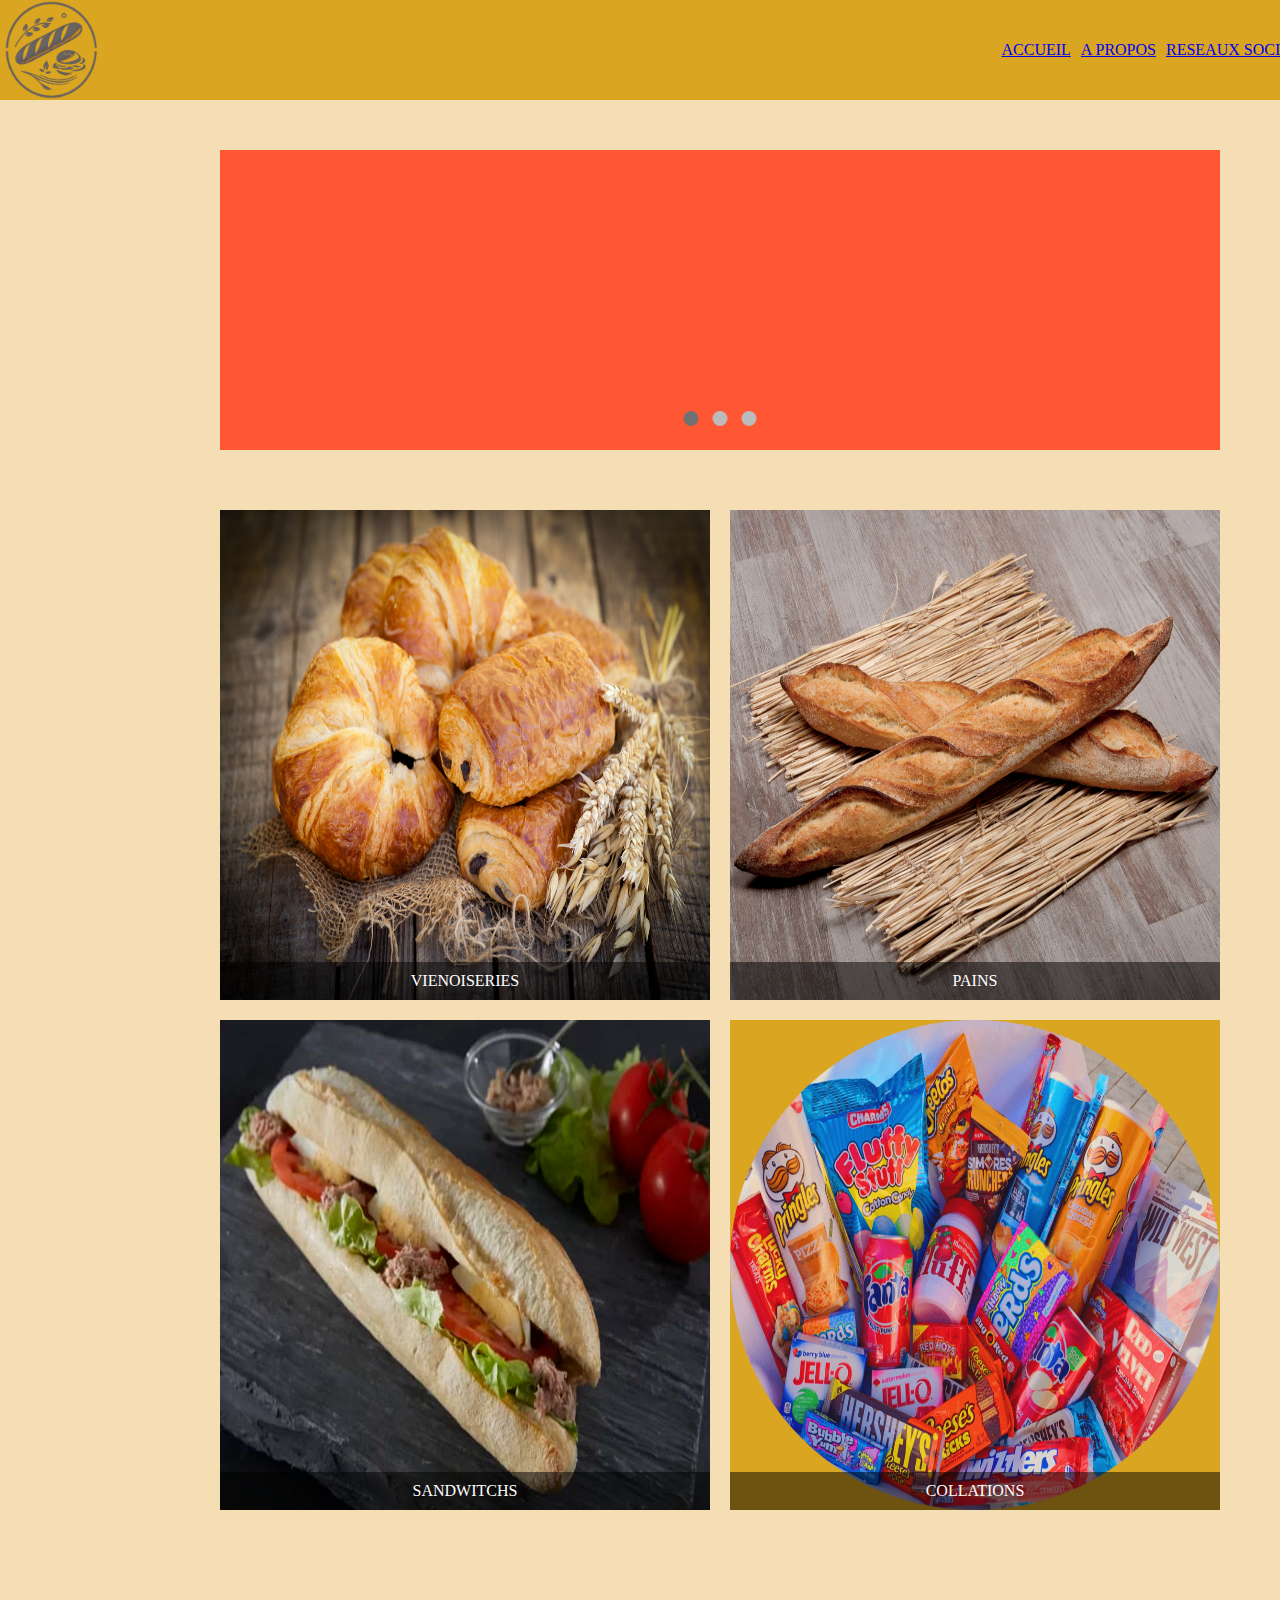
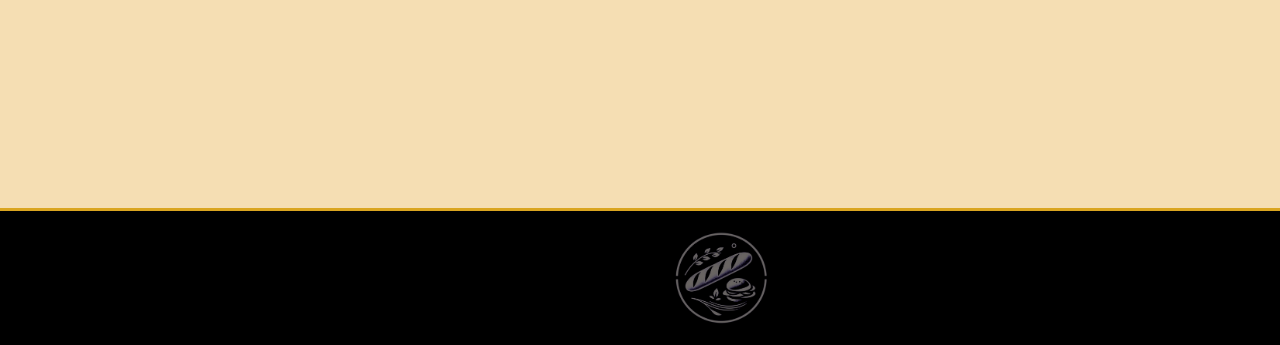
<file: index.html>
<!DOCTYPE html>
<html lang="fr">
<head>
    <meta charset="UTF-8">
    <meta name="viewport" content="width=device-width, initial-scale=1.0">
    <title>Le Carré Doré</title>
    <link rel="stylesheet" href="style1.css">
</head>
<body>
    <header>
        <div class="Nav">
            <img src="carreDore2-removebg-preview-fotor-202405071278.png" alt="Logo">
            <div class="Navbar">
                <p>
                    <a href="index.html">
                        ACCUEIL
                    </a>
                </p>
                <p>
                    <a href="aPropos.html">
                        A PROPOS
                    </a>
                </p>
                <p>
                    <a href="reseaux.html">
                        RESEAUX SOCIAUX
                    </a>
                </p>
                <p>
                    <a href="commande.html">
                        COMMANDE
                    </a>
                </p>
            </div>
        </div>
    </header>
    
    <main>
        <section>
            <div class="carousel">
                <div class="carousel-item active" style="background-color: #ff5733;"></div>
                <div class="carousel-item" style="background-color: #8a2be2;"></div>
                <div class="carousel-item" style="background-color: #1e90ff;"></div>
                <div class="dots">
                    <span class="dot active"></span>
                    <span class="dot"></span>
                    <span class="dot"></span>
                </div>
            </div>
        </section>
        <section class="carrés">
            <div class="carré">
                <img src="viennoiseries.jpg" alt="viennoiseries">
                <div class="étiquette">
                    VIENOISERIES
                </div>
            </div>
            <div class="carré">
                <img src="pains.jpg" alt="pains">
                <div class="étiquette">
                    PAINS
                </div>
            </div>
            <div class="carré">
                <img src="sandwitch.webp" alt="sandwitch">
                <div class="étiquette">
                    SANDWITCHS
                </div>
            </div>
            <div class="carré">
                <img src="collations.png" alt="collations">
                <div class="étiquette">
                    COLLATIONS
                </div>
            </div>
        </section>
    </main>
    <footer>
        <div class="footer-content">
            <img src="carreDore2-removebg-preview-fotor-202405071278.png" alt="Logo">
        </div>
    </footer>
    <script src="script.js"></script>
</body>
</html>
</file>
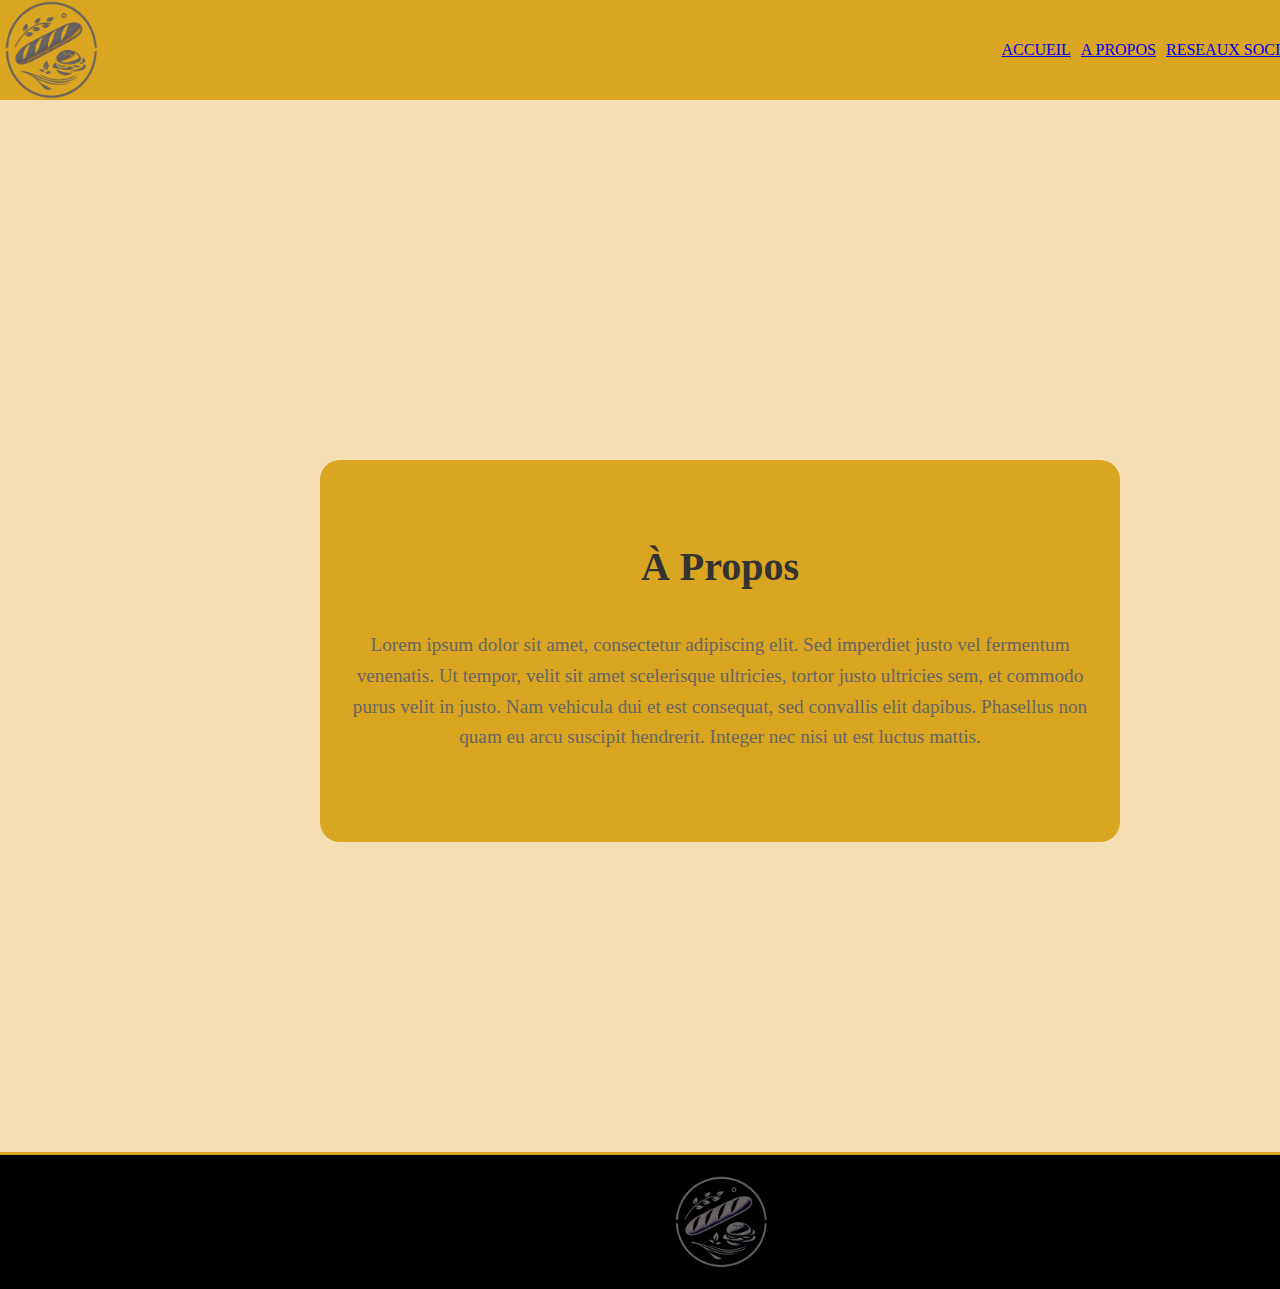
<file: aPropos.html>
<!DOCTYPE html>
<html lang="fr">
<head>
    <meta charset="UTF-8">
    <meta name="viewport" content="width=device-width, initial-scale=1.0">
    <title>Le Carré Doré</title>
    <link rel="stylesheet" href="aPropos.css">
</head>
<body>
    <header>
        <div class="Nav">
            <img src="carreDore2-removebg-preview-fotor-202405071278.png" alt="Logo">
            <div class="Navbar">
                <p>
                    <a href="index.html">
                        ACCUEIL
                    </a>
                </p>
                <p>
                    <a href="aPropos.html">
                        A PROPOS
                    </a>
                </p>
                <p>
                    <a href="reseaux.html">
                        RESEAUX SOCIAUX
                    </a>
                </p>
                <p>
                    <a href="commande.html">
                        COMMANDE
                    </a>
                </p>
            </div>
        </div>
    </header>
    <main>
        <section class="apropos">
            <div class="container">
                <h2>À Propos</h2>
                <p> Lorem ipsum dolor sit amet, consectetur adipiscing elit. Sed imperdiet justo vel fermentum venenatis. Ut tempor, velit sit amet scelerisque ultricies, tortor justo ultricies sem, et commodo purus velit in justo. Nam vehicula dui et est consequat, sed convallis elit dapibus. Phasellus non quam eu arcu suscipit hendrerit. Integer nec nisi ut est luctus mattis. </p>
            </div>
        </section>
    </main>
    <footer>
        <div class="footer-content">
            <img src="carreDore2-removebg-preview-fotor-202405071278.png" alt="Logo">
        </div>
    </footer>
    <script src="script.js"></script>
</body>
</html>
</file>
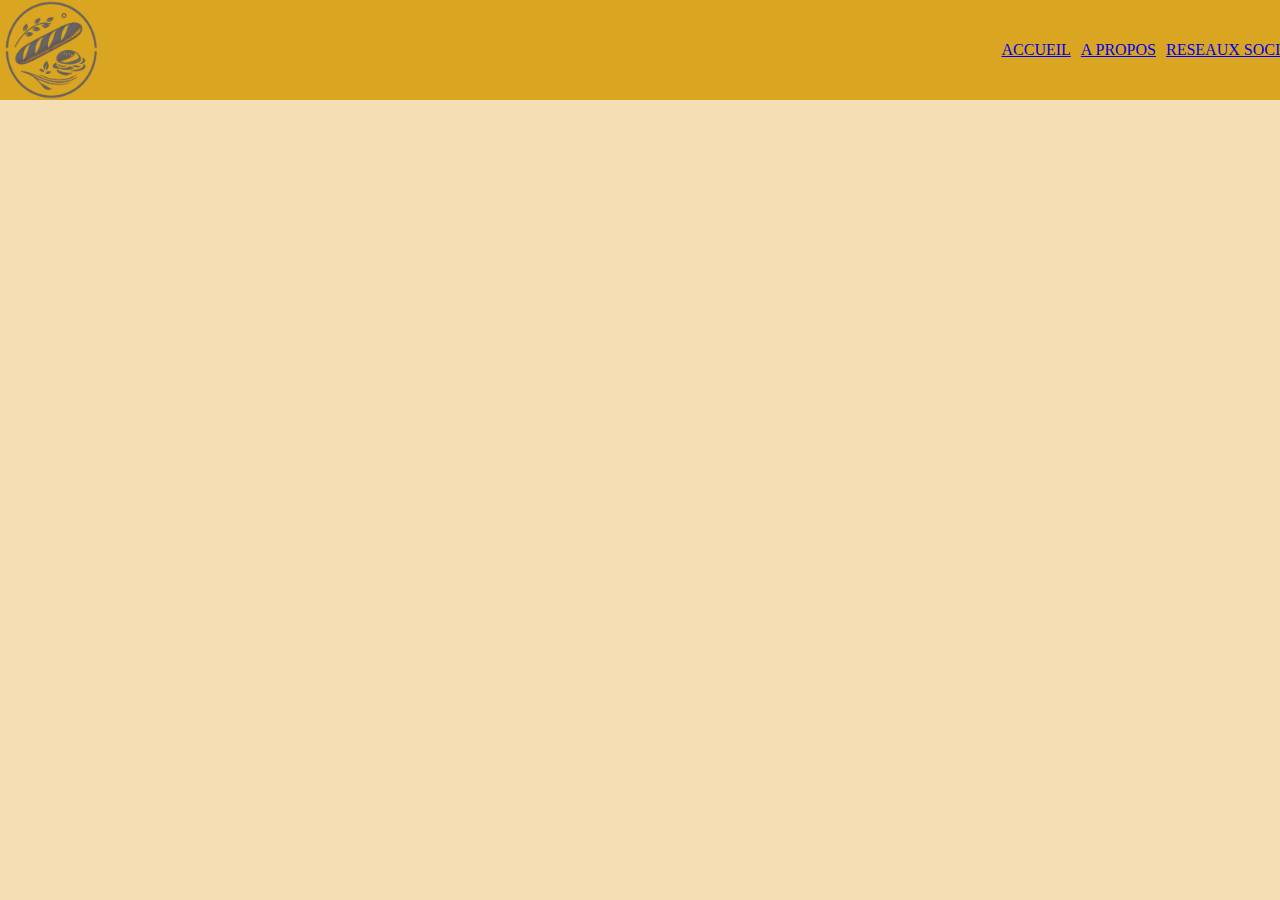
<file: commande.html>
<!DOCTYPE html>
<html lang="fr">
<head>
    <meta charset="UTF-8">
    <meta name="viewport" content="width=device-width, initial-scale=1.0">
    <title>Le Carré Doré</title>
    <link rel="stylesheet" href="styleReseaux.css">
</head>
<body>
    <header>
        <div class="Nav">
            <img src="carreDore2-removebg-preview-fotor-202405071278.png" alt="Logo">
            <div class="Navbar">
                <p>
                    <a href="index.html">
                        ACCUEIL
                    </a>
                </p>
                <p>
                    <a href="aPropos.html">
                        A PROPOS
                    </a>
                </p>
                <p>
                    <a href="reseaux.html">
                        RESEAUX SOCIAUX
                    </a>
                </p>
                <p>
                    <a href="commande.html">
                        COMMANDE
                    </a>
                </p>
            </div>
        </div>
    </header>
    <main></main>
    <script src="script.js"></script>
</body>
</html>
</file>
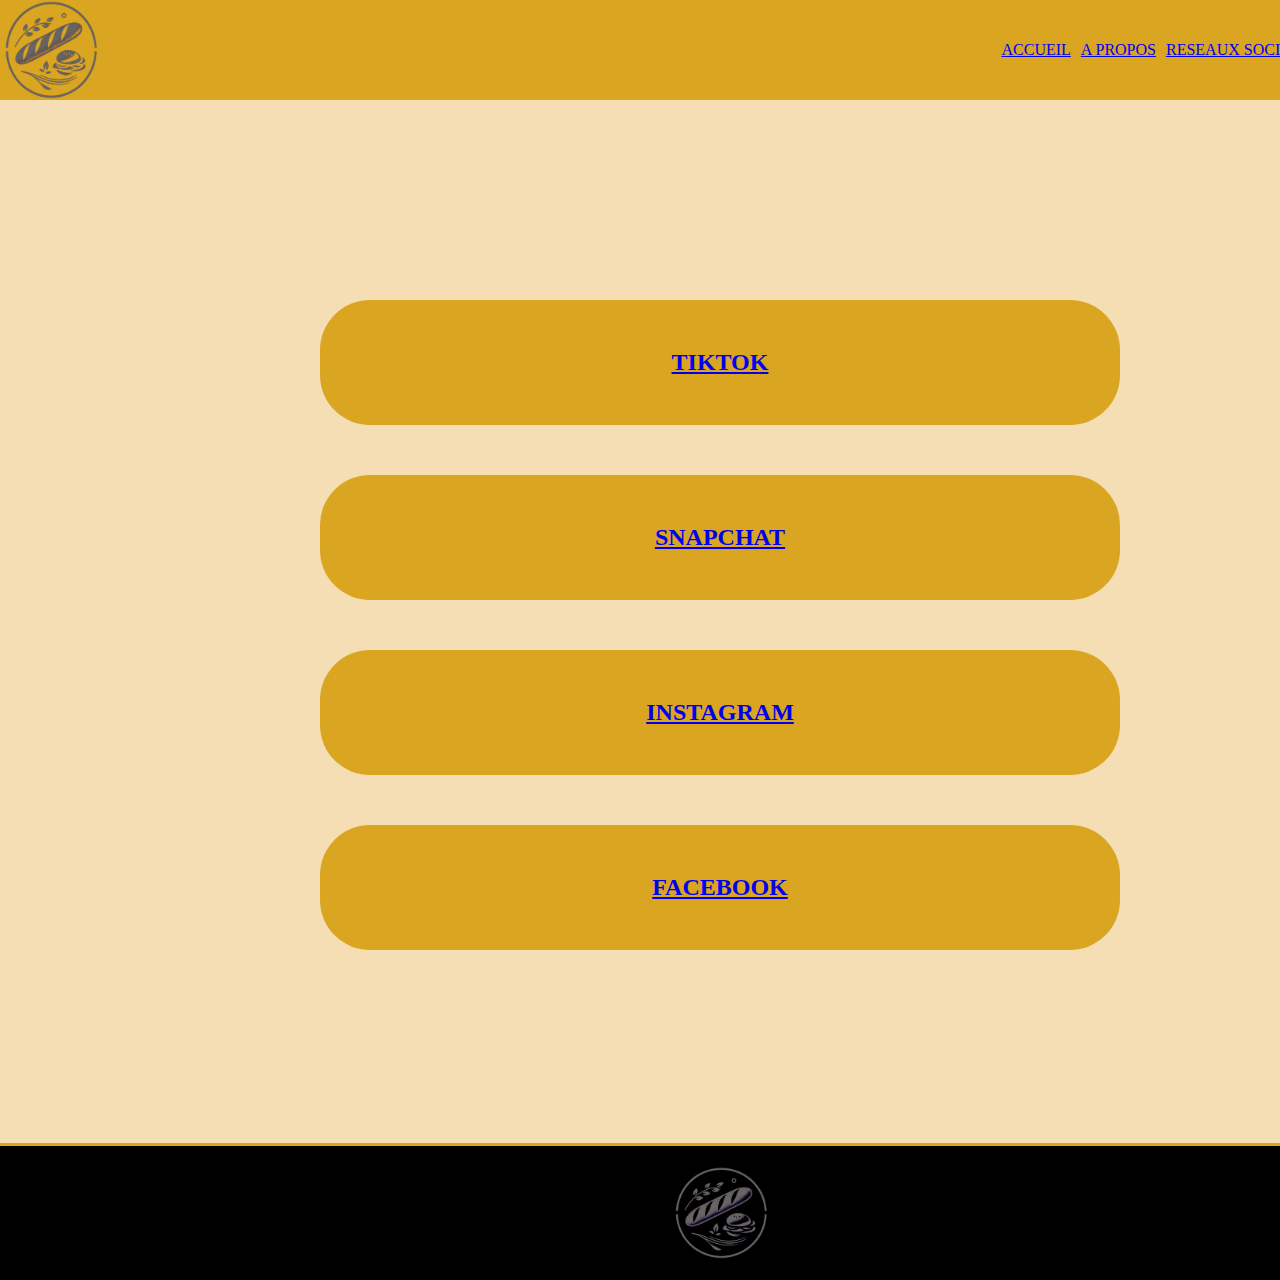
<file: reseaux.html>
<!DOCTYPE html>
<html lang="fr">
<head>
    <meta charset="UTF-8">
    <meta name="viewport" content="width=device-width, initial-scale=1.0">
    <title>Le Carré Doré</title>
    <link rel="stylesheet" href="styleReseaux.css">
</head>
<body>
    <header>
        <div class="Nav">
            <img src="carreDore2-removebg-preview-fotor-202405071278.png" alt="Logo">
            <div class="Navbar">
                <p>
                    <a href="index.html">
                        ACCUEIL
                    </a>
                </p>
                <p>
                    <a href="aPropos.html">
                        A PROPOS
                    </a>
                </p>
                <p>
                    <a href="reseaux.html">
                        RESEAUX SOCIAUX
                    </a>
                </p>
                <p>
                    <a href="commande.html">
                        COMMANDE
                    </a>
                </p>
            </div>
        </div>
    </header>
    <main>
        <section class="reseauxSociaux">
            <a href="https://www.tiktok.com/discover?lang=fr" class="reseauxSocial">
                <div>
                    <h2>TIKTOK</h2>
                </div>
            </a>
            <a href="https://www.snapchat.com/fr-FR" class="reseauxSocial">
                <div>
                    <h2>SNAPCHAT</h2>
                </div>
            </a>
            <a href="https://www.instagram.com" class="reseauxSocial">
                <div>
                    <h2>INSTAGRAM</h2>
                </div>
            </a>
            <a href="https://www.facebook.com" class="reseauxSocial">
                <div>
                    <h2>FACEBOOK</h2>
                </div>
            </a>
        </section>
    </main>
    
    <footer>
        <div class="footer-content">
            <img src="carreDore2-removebg-preview-fotor-202405071278.png" alt="Logo">
        </div>
    </footer>
    <script src="script.js"></script>
</body>
</html>
</file>
<file: style1.css>
body {
    margin: 0;
    padding: 0;
    background-color: #f5deb3; /* Beige */
    width: 1440px;
}

header {
    margin-bottom: 50px;
}
.Nav {
    display: flex;
    justify-content: space-between;
    width: 100%;
    height: 100px;
    background-color: goldenrod; 
}

.Nav img {
    max-width: 100px;
}
.Navbar {
    display: flex;
    align-items: center;
    margin-right: 10px;
}
.Navbar p{
    margin-right: 10px;
}
.carousel {
    position: relative;
    overflow: hidden;
    width: 100%;
    max-width: 1000px;
    margin: 0 auto;
    margin-bottom: 50px;
    height: 300px; /* Hauteur du carrousel */
}

.carousel-item {
    display: none;
    width: 100%;
    height: 100%;
    position: absolute;
    top: 0;
    left: 0;
}

.carousel-item.active {
    display: block;
}

.dots {
    position: absolute;
    bottom: 20px; /* Ajuste la position verticale des dots */
    left: 50%; /* Centre les dots horizontalement */
    transform: translateX(-50%); /* Centre les dots horizontalement */
    text-align: center;
}

.dot {
    height: 15px;
    width: 15px;
    background-color: #bbb;
    border-radius: 50%;
    display: inline-block;
    margin: 0 5px;
    cursor: pointer;
}

.dot.active {
    background-color: #717171;
}
/* Styles existants */

.carrés {
    display: flex;
    flex-wrap: wrap;
    justify-content: center;
}

.carré {
    position: relative;
    width: 490px;
    height: 490px;
    background-color: goldenrod;
    margin: 10px;
}

.étiquette {
    position: absolute;
    bottom: 0;
    left: 0;
    width: 100%;
    background-color: rgba(0, 0, 0, 0.5);
    color: white;
    text-align: center;
    padding: 10px 0;
}
.carré img {
    width: 490px;
    height: 490px;
    box-sizing: border-box;
    fix
}
footer {
    margin-top: 288px;
    background-color: #000;
    border-top: 3px solid goldenrod;
    padding: 20px 0;
}

.footer-content {
    max-width: 1200px;
    margin: 0 auto;
    display: flex;
    align-items: center;
    justify-content: center;
}

.footer-content img {
    width: 100px;
    height: auto;
}

.footer-content p {
    color: #fff;
}
</file>
<file: aPropos.css>
body {
    margin: 0;
    padding: 0;
    background-color: #f5deb3; /* Beige */
    width: 1440px;
}

main {
    display: flex;
    justify-content: center;
}

header {
    margin-bottom: 50px;
}
.Nav {
    display: flex;
    justify-content: space-between;
    width: 100%;
    height: 100px;
    background-color: goldenrod; 
}

.Nav img {
    max-width: 100px;
}
.Navbar {
    display: flex;
    align-items: center;
    margin-right: 10px;
}
.Navbar p{
    margin-right: 10px;
}
.apropos {
    margin-top: 310px;
    border-radius: 20px;
    background-color: goldenrod;
    padding: 50px 0;
    transition: transform 0.3s ease; /* Ajout de transition pour l'effet de grossissement */
}

.apropos:hover {
    transform: scale(1.05); /* Grossissement de 5% au survol */
}

.container {
    max-width: 800px;
    margin: 0 auto;
    text-align: center;
}

.apropos h2 {
    font-size: 2.5em;
    color: #333;
    margin-bottom: 20px;
}

.apropos p {
    padding: 20px;
    font-size: 1.2em;
    color: #666;
    line-height: 1.6;
}
footer {
    margin-top: 310px;
    background-color: #000;
    border-top: 3px solid goldenrod;
    padding: 20px 0;
}

.footer-content {
    max-width: 1200px;
    margin: 0 auto;
    display: flex;
    align-items: center;
    justify-content: center;
}

.footer-content img {
    width: 100px;
    height: auto;
}

.footer-content p {
    color: #fff;
}
</file>
<file: styleReseaux.css>
body {
    margin: 0;
    padding: 0;
    background-color: #f5deb3; /* Beige */
    width: 1440px;
}

main {
    display: flex;
    justify-content: center;
}

header {
    margin-bottom: 50px;
}
.Nav {
    display: flex;
    justify-content: space-between;
    width: 100%;
    height: 100px;
    background-color: goldenrod; 
}

.Nav img {
    max-width: 100px;
}
.Navbar {
    display: flex;
    align-items: center;
    margin-right: 10px;
}
.Navbar p{
    margin-right: 10px;
}
.reseauxSociaux {
    margin-top: 150px;
    display: flex;
    justify-content: center;
    align-items: center;
    flex-direction: column;
    width: 1000px;
    height: 700px;
}
.reseauxSocial {
    display: flex;
    justify-content: center;
    align-items: center;
    margin-bottom: 50px;
    width: 800px;
    height: 150px;
    background-color: goldenrod;
    border-radius: 50px;
    transition: transform 0.3s ease; /* Ajout de transition */
}

.reseauxSocial:hover {
    transform: scale(1.1); /* Grossissement de 10% sur survol */
}
footer {
    margin-top: 143px;
    background-color: #000;
    border-top: 3px solid goldenrod;
    padding: 20px 0;
}

.footer-content {
    max-width: 1200px;
    margin: 0 auto;
    display: flex;
    align-items: center;
    justify-content: center;
}

.footer-content img {
    width: 100px;
    height: auto;
}

.footer-content p {
    color: #fff;
}
</file>
